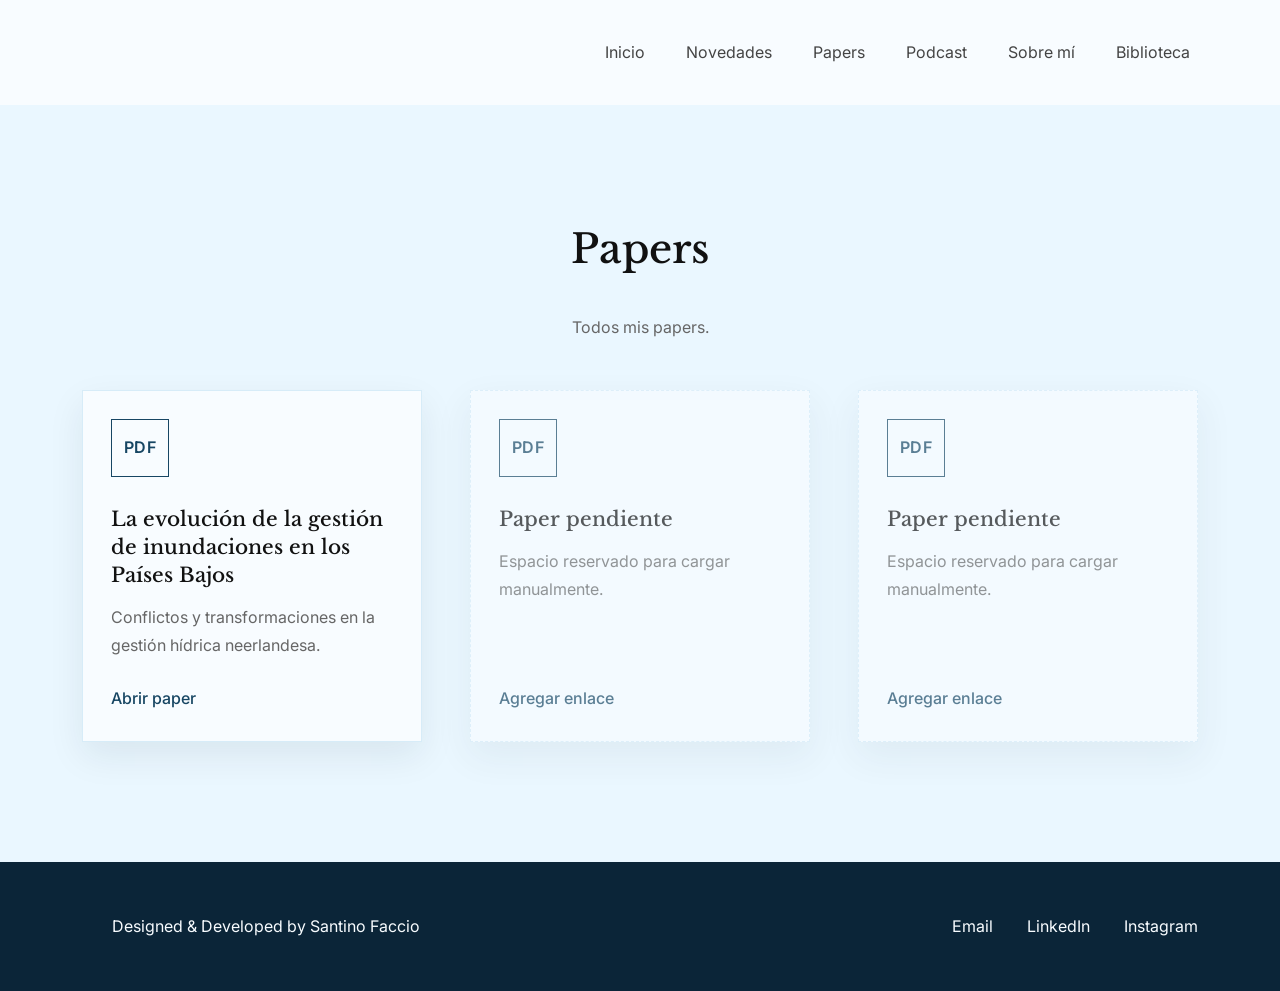
<file: papers.html>
<!DOCTYPE html>
<html lang="es">
<head>
    <meta charset="UTF-8">
    <meta name="viewport" content="width=device-width, initial-scale=1.0">

    <title>Papers - Ramiro Jose Alvarado</title>

    <link href="https://cdn.jsdelivr.net/npm/bootstrap@5.3.3/dist/css/bootstrap.min.css" rel="stylesheet">
    <link href="https://fonts.googleapis.com/css2?family=Libre+Baskerville:wght@400;700&family=Inter:wght@300;400;500&display=swap" rel="stylesheet">
    <link rel="stylesheet" href="styles.css">
</head>

<body>

    <!-- ===================== NAVBAR PARA TODAS LAS PAGINAS ===================== -->
    <nav class="navbar navbar-expand-lg">
        <div class="container">

            <button class="navbar-toggler"
                    type="button"
                    data-bs-toggle="collapse"
                    data-bs-target="#menu">
                <span class="navbar-toggler-icon"></span>
            </button>

            <div class="collapse navbar-collapse" id="menu">
                <ul class="navbar-nav ms-auto">
                    <li class="nav-item">
                        <a class="nav-link" href="index.html">Inicio</a>
                    </li>
                    <li class="nav-item">
                        <a class="nav-link" href="index.html#Id2">Novedades</a>
                    </li>
                    <li class="nav-item">
                        <a class="nav-link" href="index.html#Id3">Papers</a>
                    </li>
                    <li class="nav-item">
                        <a class="nav-link" href="podcast.html">Podcast</a>
                    </li>
                    <li class="nav-item">
                        <a class="nav-link" href="index.html#sobre-mi">Sobre mí</a>
                    </li>
                    <li class="nav-item">
                        <a class="nav-link" href="biblioteca.html">Biblioteca</a>
                    </li>
                </ul>
            </div>

        </div>
    </nav>

    <!-- ===================== CONTENIDO DE PAPERS ===================== -->
    <section class="section section-soft-blue" style="min-height: 60vh;">
        <div class="container">
            <div class="text-center mb-5">
                <h2 class="section-title">Papers</h2>
                <p class="journal-subtitle">Todos mis papers.</p>
            </div>

            <div class="row g-5">
                <div class="col-lg-4 col-md-6">
                    <a href="pdf/gestion-inundaciones-paises-bajos.pdf" target="_blank" class="paper-link">
                        <article class="paper-card">
                            <div class="paper-file-label">PDF</div>
                            <h4>La evolución de la gestión de inundaciones en los Países Bajos</h4>
                            <p>Conflictos y transformaciones en la gestión hídrica neerlandesa.</p>
                            <span>Abrir paper</span>
                        </article>
                    </a>
                </div>

                <div class="col-lg-4 col-md-6">
                    <article class="paper-card paper-card-empty">
                        <div class="paper-file-label">PDF</div>
                        <h4>Paper pendiente</h4>
                        <p>Espacio reservado para cargar manualmente.</p>
                        <span>Agregar enlace</span>
                    </article>
                </div>

                <div class="col-lg-4 col-md-6">
                    <article class="paper-card paper-card-empty">
                        <div class="paper-file-label">PDF</div>
                        <h4>Paper pendiente</h4>
                        <p>Espacio reservado para cargar manualmente.</p>
                        <span>Agregar enlace</span>
                    </article>
                </div>
            </div>
        </div>
    </section>

    <!-- ===================== FOOTER ===================== -->
    <footer class="footer">
        <div class="container">

            <div class="row align-items-center">

                <div class="col-md-6">
                    <p class="mb-0">
                        <a href="https://github.com/Faccio7L?tab=repositories" target="_blank" style="text-decoration: none; color: inherit;">Designed & Developed by Santino Faccio</a>
                    </p>
                </div>

                <div class="col-md-6 text-md-end mt-4 mt-md-0">
                    <a href="mailto:ramaalva01@gmail.com">Email</a>
                    <a href="https://www.linkedin.com/in/ramiro-jose-alvarado-5608b9363/?enhance=null">LinkedIn</a>
                    <a href="https://www.instagram.com/rama.alva_/">Instagram</a>
                </div>

            </div>

        </div>
    </footer>

    <script src="https://cdn.jsdelivr.net/npm/bootstrap@5.3.3/dist/js/bootstrap.bundle.min.js"></script>
</body>
</html>
</file>
<file: styles.css>
body {
    font-family: 'Inter', sans-serif;
    background: #eaf7ff;
    color: #111;
    line-height: 1.8;
}

/* NAVBAR */

.navbar {
    padding: 30px 0;
    background: #f8fcff;
}

.nav-link {
    color: #444 !important;
    margin-left: 25px;
    transition: .3s;
}

.nav-link:hover {
    color: black !important;
}

.nav-link-current {
    color: #111 !important;
    cursor: default;
    font-weight: 500;
}

/* CONTENIDO */

.content-width {
    max-width: 720px;
    margin: auto;
}

/* HERO */

.hero {
    padding: 200px 0;
}

.hero h1 {
    font-family: 'Libre Baskerville', serif;
    font-size: 4rem;
    line-height: 1.2;
    margin-bottom: 30px;
}

.hero p {
    font-size: 1.15rem;
    color: #666;
}

/* BOTON */

.btn-custom {
    margin-top: 35px;
    border: 1px solid #111;
    border-radius: 0;
    padding: 12px 30px;
    background: #f8fcff;
    color: #111;
    transition: .3s;
}

.btn-custom:hover {
    background: #111;
    color: white;
}

/* SECCIONES */

.section {
    padding: 120px 0;
}

.section-soft-blue {
    background:#eaf7ff;
}

.section-soft-white {
    background:#f8fcff;
}

.section-title {
    font-family: 'Libre Baskerville', serif;
    font-size: 2.5rem;
    margin-bottom: 40px;
}

/* ARTICULOS */

.article-item {
    margin-bottom: 50px;
}

.article-item h4 {
    font-family: 'Libre Baskerville', serif;
    margin-bottom: 10px;
}

/* JOURNAL */

.journal-section{
    padding:140px 0;
}

.journal-subtitle{
    color:#666;
    margin-top:15px;
}

.journal-card img{
    width:100%;
    aspect-ratio:16/10;
    object-fit:cover;
}

.journal-card h4{
    margin-top:20px;
    font-family:'Libre Baskerville', serif;
    font-size:1.4rem;
    line-height:1.4;
}

.journal-card span{
    display:block;
    margin-top:10px;
    color:#777;
    font-size:.9rem;
}

.journal-card{
    transition: all 0.4s cubic-bezier(.22,1,.36,1);
}

.journal-link{
    display:block;
    text-decoration:none;
    color:inherit;
    transition: all 0.4s cubic-bezier(.22,1,.36,1);
}

.journal-link:hover{
    color:inherit;
    transform:scale(1.04);
}
.journal-link:hover .journal-card{
    transform:translateY(-8px);
}

/* PAPERS */

.paper-link{
    display:block;
    height:100%;
    color:inherit;
    text-decoration:none;
}

.paper-card{
    height:100%;
    min-height:320px;
    padding:28px;
    background:#f8fcff;
    border:1px solid #d7ecf8;
    box-shadow:0 14px 34px rgba(11,37,56,.08);
    display:flex;
    flex-direction:column;
    transition:transform .35s cubic-bezier(.22,1,.36,1), box-shadow .35s cubic-bezier(.22,1,.36,1), border-color .35s ease;
}

.paper-link:hover .paper-card{
    transform:translateY(-10px) scale(1.03);
    border-color:#a8d7ee;
    box-shadow:0 24px 48px rgba(11,37,56,.16);
}

.paper-card-empty{
    opacity:.68;
    border-style:dashed;
}

.paper-file-label{
    width:58px;
    height:58px;
    margin-bottom:28px;
    border:1px solid #174663;
    display:flex;
    align-items:center;
    justify-content:center;
    color:#174663;
    font-weight:600;
    letter-spacing:.04em;
}

.paper-card h4{
    margin-bottom:14px;
    font-family:'Libre Baskerville', serif;
    font-size:1.25rem;
    line-height:1.4;
}

.paper-card p{
    color:#666;
    margin:0;
}

.paper-card span{
    display:block;
    margin-top:auto;
    padding-top:24px;
    color:#174663;
    font-weight:500;
}

/* BIBLIOTECA */

.library-scroll-wrap{
    position:relative;
    padding:28px 58px 32px;
}

.library-scroll{
    display:flex;
    gap:34px;
    min-height:520px;
    padding:46px 8px 54px;
    overflow-x:auto;
    overflow-y:visible;
    scroll-behavior:smooth;
    scroll-snap-type:x proximity;
}

.library-scroll::-webkit-scrollbar{
    height:8px;
}

.library-scroll::-webkit-scrollbar-track{
    background:#d7ecf8;
}

.library-scroll::-webkit-scrollbar-thumb{
    background:#174663;
}

.library-scroll-control{
    position:absolute;
    top:50%;
    z-index:2;
    display:flex;
    align-items:center;
    justify-content:center;
    width:42px;
    height:42px;
    border:0;
    border-radius:50%;
    background-color:#0b2538;
    transform:translateY(-50%);
    transition:transform .3s ease, background-color .3s ease;
}

.library-scroll-control:hover{
    background-color:#174663;
    transform:translateY(-50%) scale(1.08);
}

.library-scroll-prev{
    left:2px;
}

.library-scroll-next{
    right:2px;
}

.library-scroll-control .carousel-control-prev-icon,
.library-scroll-control .carousel-control-next-icon{
    width:22px;
    height:22px;
    background-size:100%;
}

.library-item{
    flex:0 0 280px;
    scroll-snap-align:center;
    transition:transform .35s cubic-bezier(.22,1,.36,1);
}

.library-float-up{
    transform:translateY(-26px);
}

.library-float-mid{
    transform:translateY(12px);
}

.library-float-down{
    transform:translateY(54px);
}

.library-link{
    display:block;
    height:100%;
    color:inherit;
    text-decoration:none;
}

.library-card{
    height:100%;
    padding:0;
    background:transparent;
    border:0;
    text-align:center;
    transition:transform .35s cubic-bezier(.22,1,.36,1);
}

.library-link:hover .library-card{
    transform:translateY(-14px) scale(1.04);
}

.library-cover{
    position:relative;
    display:flex;
    align-items:center;
    justify-content:center;
    width:100%;
    aspect-ratio:3/4;
    margin-bottom:18px;
    background:linear-gradient(145deg, #dff3ff, #ffffff);
    border:1px solid #cce6f4;
    box-shadow:0 16px 36px rgba(11,37,56,.14);
    overflow:hidden;
    transition:box-shadow .35s cubic-bezier(.22,1,.36,1), border-color .35s ease;
}

.library-link:hover .library-cover{
    border-color:#a8d7ee;
    box-shadow:0 24px 48px rgba(11,37,56,.22);
}

.library-cover::before{
    content:"Imagen del libro";
    color:#6c8797;
    font-size:.95rem;
}

.library-cover img{
    position:absolute;
    inset:0;
    width:100%;
    height:100%;
    object-fit:cover;
}

.library-card h4{
    margin:0;
    font-family:'Libre Baskerville', serif;
    font-size:1.12rem;
    line-height:1.35;
}

@media (max-width: 767px){
    .library-scroll-wrap{
        padding:10px 44px 28px;
    }

    .library-scroll{
        gap:24px;
        min-height:470px;
        padding:36px 4px 48px;
    }

    .library-item{
        flex-basis:240px;
    }

    .library-float-up{
        transform:translateY(-14px);
    }

    .library-float-mid{
        transform:translateY(8px);
    }

    .library-float-down{
        transform:translateY(34px);
    }
}
/* FOOTER */

.footer{
    background:#0b2538;
    color:#f8fcff;
    padding:50px 0;
}

.footer a{
    color:#f8fcff;
    text-decoration:none;
    margin-left:30px;
    transition:.3s;
}

.footer a:hover{
    opacity:.7;
}
/* PODCASTS */


.podcast-card{
    padding:20px;
    height:100%;
    min-height:690px;
    background:#f8fcff;
    border:1px solid #d7ecf8;
    cursor:pointer;

    display:flex;
    flex-direction:column;

    transition:all .4s cubic-bezier(.22,1,.36,1);
}

.podcast-card:hover{
    transform:scale(1.04) translateY(-8px);
}

.podcast-thumbnail{
    width:100%;
    aspect-ratio:1/1;

    object-fit:cover;

    margin-bottom:20px;
}

.podcast-card h4{
    font-family:'Libre Baskerville', serif;
    font-size:1.2rem;

    margin-bottom:10px;
}

.podcast-card p{
    color:#666;
    margin:0;
}

.podcast-card small{
    display:block;

    margin-top:auto;
    padding-top:15px;

    color:#777;
    font-size:.9rem;
}
</file>
